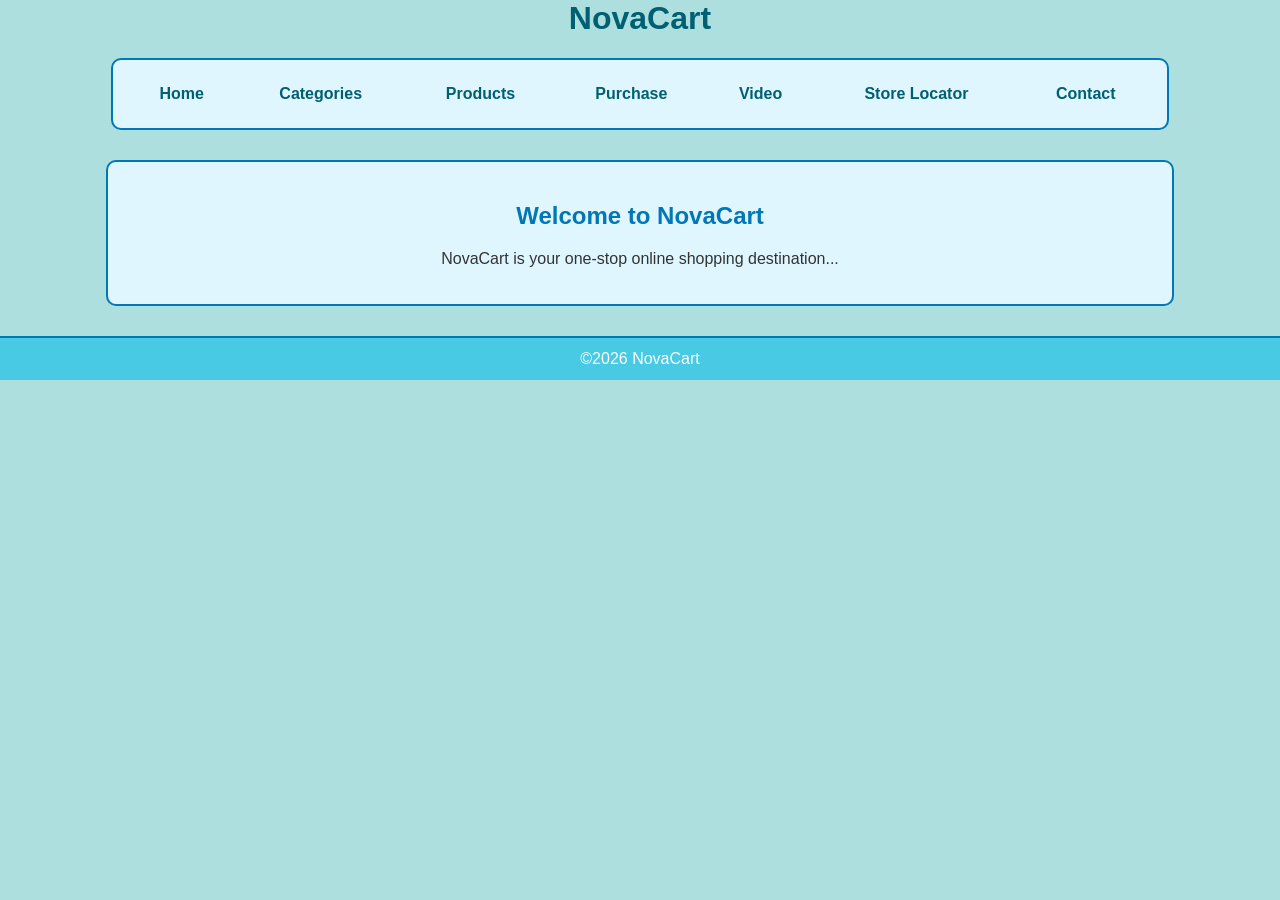
<file: IP_EX3/index.html>
<head>
<meta charset="UTF-8">
<title>NovaCart</title>
<link rel="stylesheet" href="style.css">
</head>
<body>
    <h1>NovaCart</h1>
<nav>
<table width="100%" border="0" cellpadding="8">
<tr>
<td><a href="index.html">Home</a></td>
<td><a href="categories.html">Categories</a></td>
<td><a href="products.html">Products</a></td>
<td><a href="purchase.html">Purchase</a></td>
<td><a href="video.html">Video</a></td>
<td><a href="location.html">Store Locator</a></td>
<td><a href="contact.html">Contact</a></td>
</tr>
</table>
</nav>
<section>
<h2>Welcome to NovaCart</h2>
<p>
NovaCart is your one-stop online shopping destination...
</p>
</section>
<footer>
©2026 NovaCart
</footer>
</body>
</file>
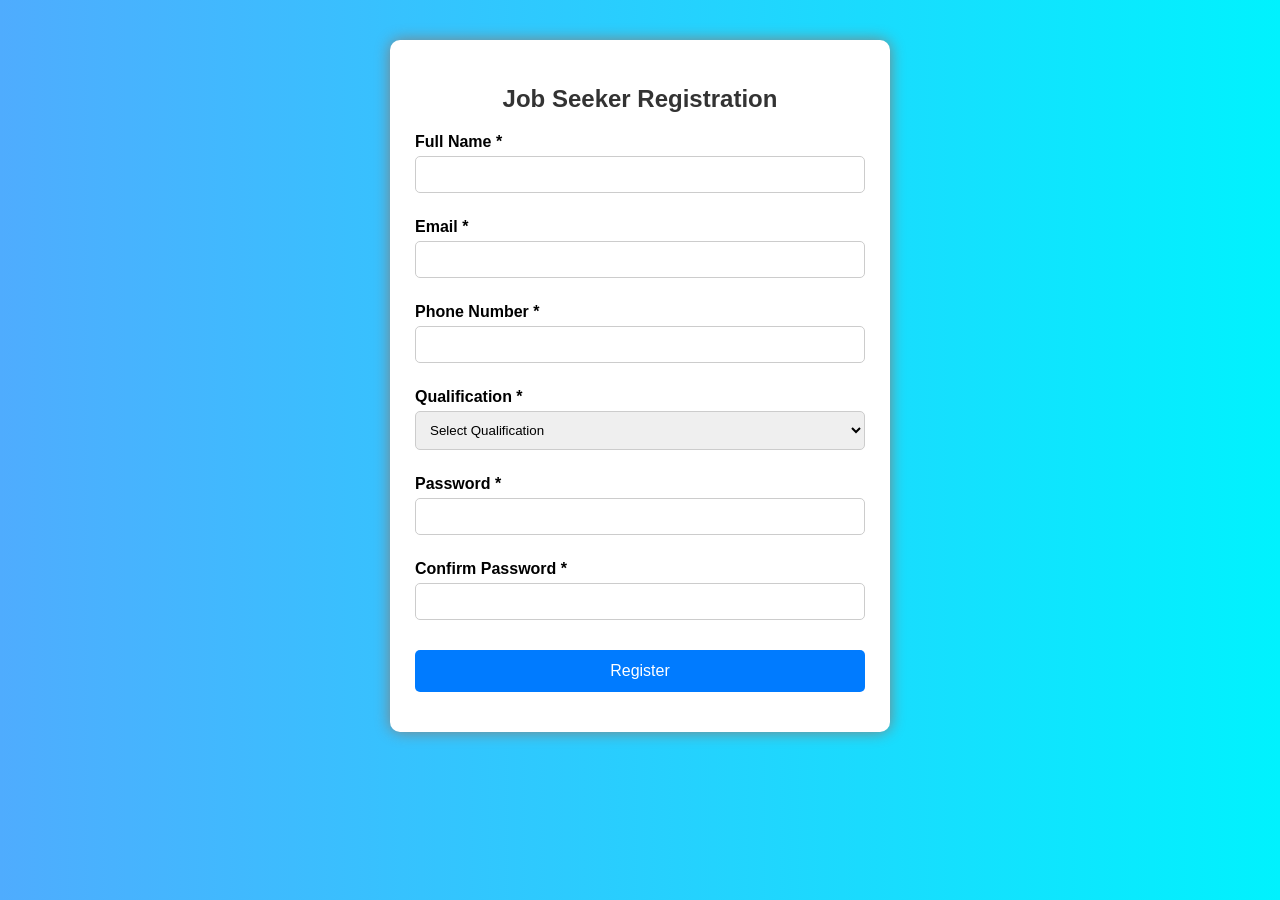
<file: EX4.html>
<!DOCTYPE html>
<html>
<head>
    <title>Job Portal Registration Form</title>
    <style>
        body{
            font-family: Arial, sans-serif;
            background-color:#f2f2f2;
        }

        .container{
            width:450px;
            margin:30px auto;
            background:white;
            padding:20px;
            border-radius:10px;
            box-shadow:0 0 10px gray;
        }

        h2{
            text-align:center;
            color:#333;
        }

        label{
            font-weight:bold;
        }

        input, select{
            width:100%;
            padding:8px;
            margin-top:5px;
            margin-bottom:15px;
        }

        .btn{
            background:#007bff;
            color:white;
            border:none;
            padding:10px;
            cursor:pointer;
        }

        .btn:hover{
            background:#0056b3;
        }
        body{
    font-family: Arial, sans-serif;
    background: linear-gradient(to right, #4facfe, #00f2fe);
    margin: 0;
    padding: 0;
}

.container{
    width: 450px;
    margin: 40px auto;
    background-color: white;
    padding: 25px;
    border-radius: 10px;
    box-shadow: 0px 0px 15px gray;
}

h2{
    text-align: center;
    color: #333;
}

label{
    font-weight: bold;
    display: block;
    margin-top: 10px;
}

input, select{
    width: 100%;
    padding: 10px;
    margin-top: 5px;
    border: 1px solid #ccc;
    border-radius: 5px;
    box-sizing: border-box;
}

.btn{
    width: 100%;
    margin-top: 15px;
    background-color: #007bff;
    color: white;
    border: none;
    padding: 12px;
    border-radius: 5px;
    cursor: pointer;
    font-size: 16px;

.btn:hover{
    background-color: #0056b3;
}
    </style>
    <script>
        function validateForm()
        {
            var name = document.getElementById("name").value.trim();
            var email = document.getElementById("email").value.trim();
            var phone = document.getElementById("phone").value.trim();
            var qualification =
                document.getElementById("qualification").value;
            var password =
                document.getElementById("password").value;
            var confirmPassword =
                document.getElementById("confirmPassword").value;
            if(name=="")
            {
                alert("Name is mandatory");
                return false;
            }
            var emailPattern =
                /^[^\s@]+@[^\s@]+\.[^\s@]+$/;

            if(!emailPattern.test(email))
            {
                alert("Enter a valid Email Address");
                return false;
            }
            var phonePattern = /^[0-9]{10}$/;
            if(!phonePattern.test(phone))
            {
                alert("Enter a valid 10-digit Phone Number");
                return false
            if(qualification=="")
            {
                alert("Qualification is mandatory");
                return false;
            }
            if(password.length < 6)
            {
                alert("Password must be at least 6 characters");
                return false;
            }
            if(password != confirmPassword)
            {
                alert("Passwords do not match");
                return false;
            }
            alert("Registration Successful!");
            return true;
        }
    </script>
</head>
<body>
<div class="container">
    <h2>Job Seeker Registration</h2>
    <form onsubmit="return validateForm()">
        <label>Full Name *</label>
        <input type="text" id="name">

        <label>Email *</label>
        <input type="text" id="email">
        <label>Phone Number *</label>
        <input type="text" id="phone">
        <label>Qualification *</label>
        <select id="qualification">
            <option value="">Select Qualification</option>
            <option>B.E/B.Tech</option>
            <option>M.E/M.Tech</option>
            <option>MCA</option>
            <option>B.Sc</option>
            <option>M.Sc</option>
        </select>
        <label>Password *</label>
        <input type="password" id="password">
        <label>Confirm Password *</label>
        <input type="password" id="confirmPassword">
        <input type="submit" value="Register" class="btn">
    </form>
</div>
</body>
</html>
</file>
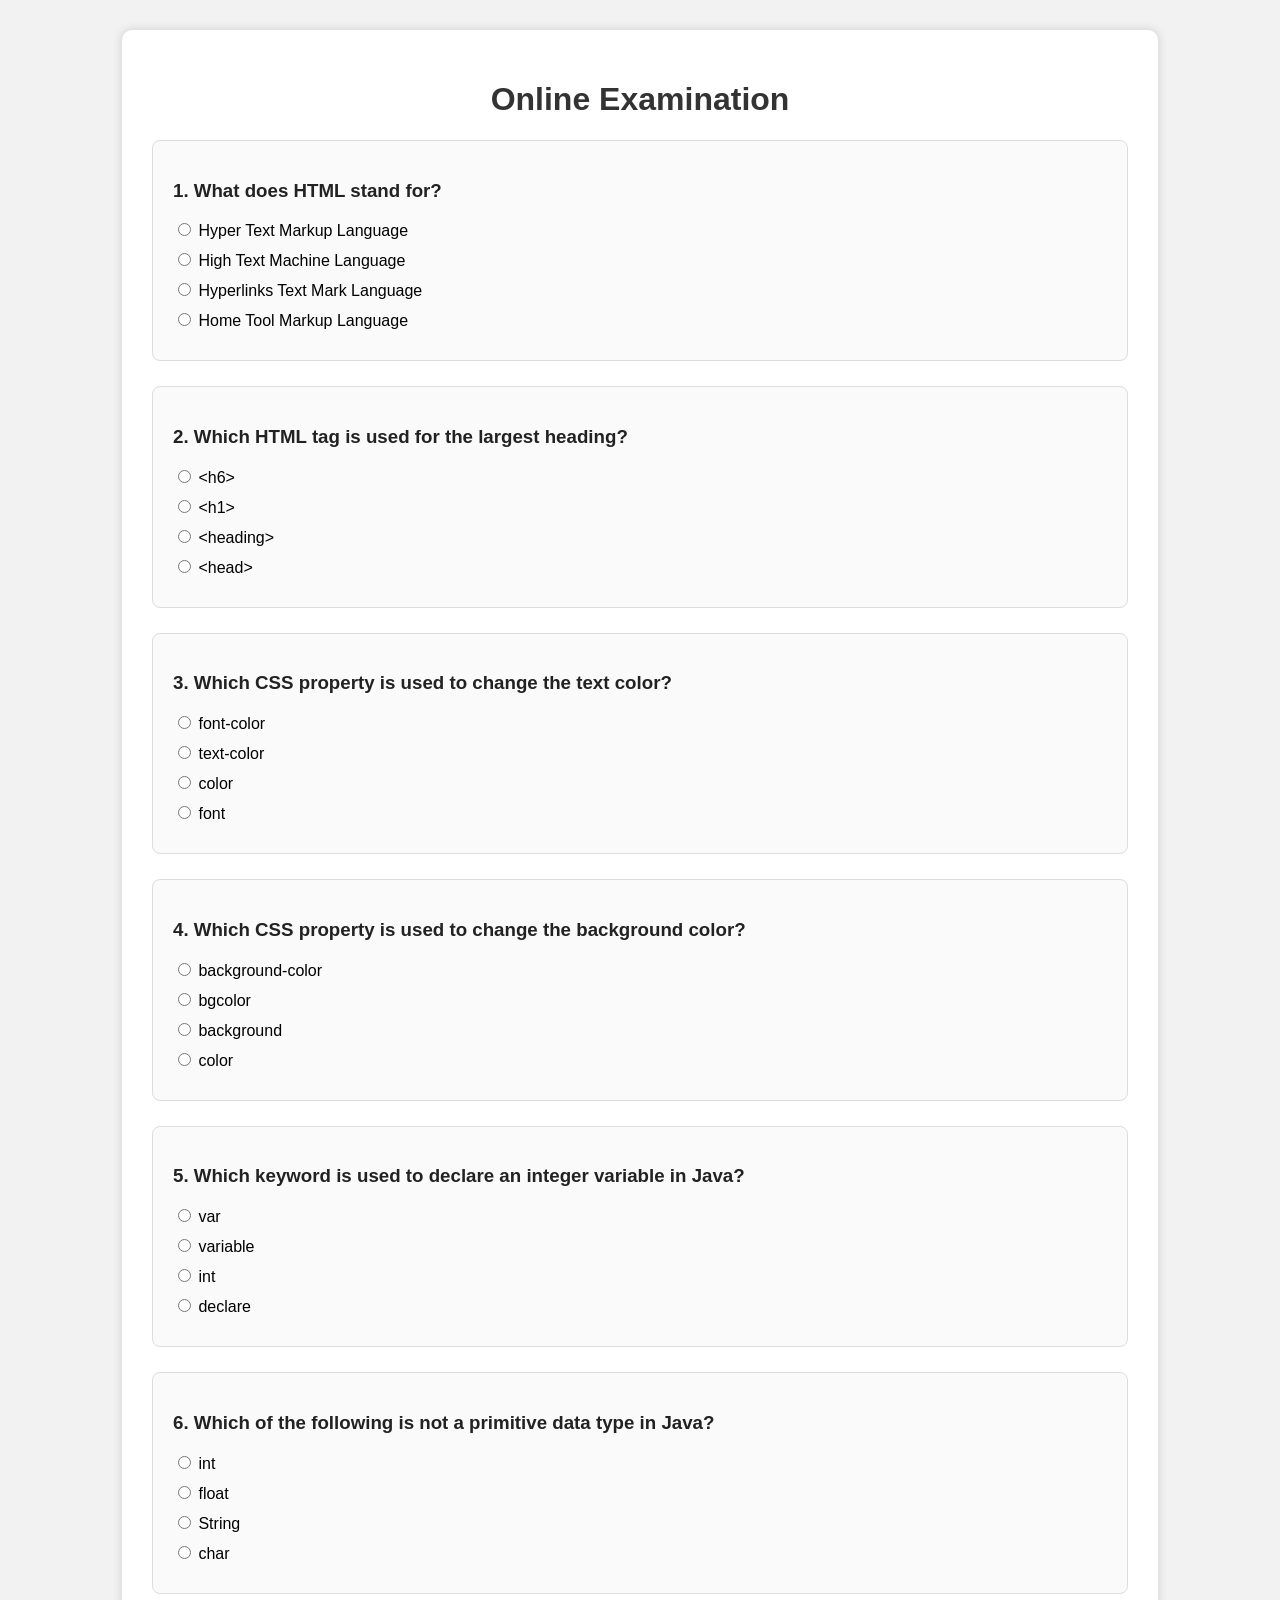
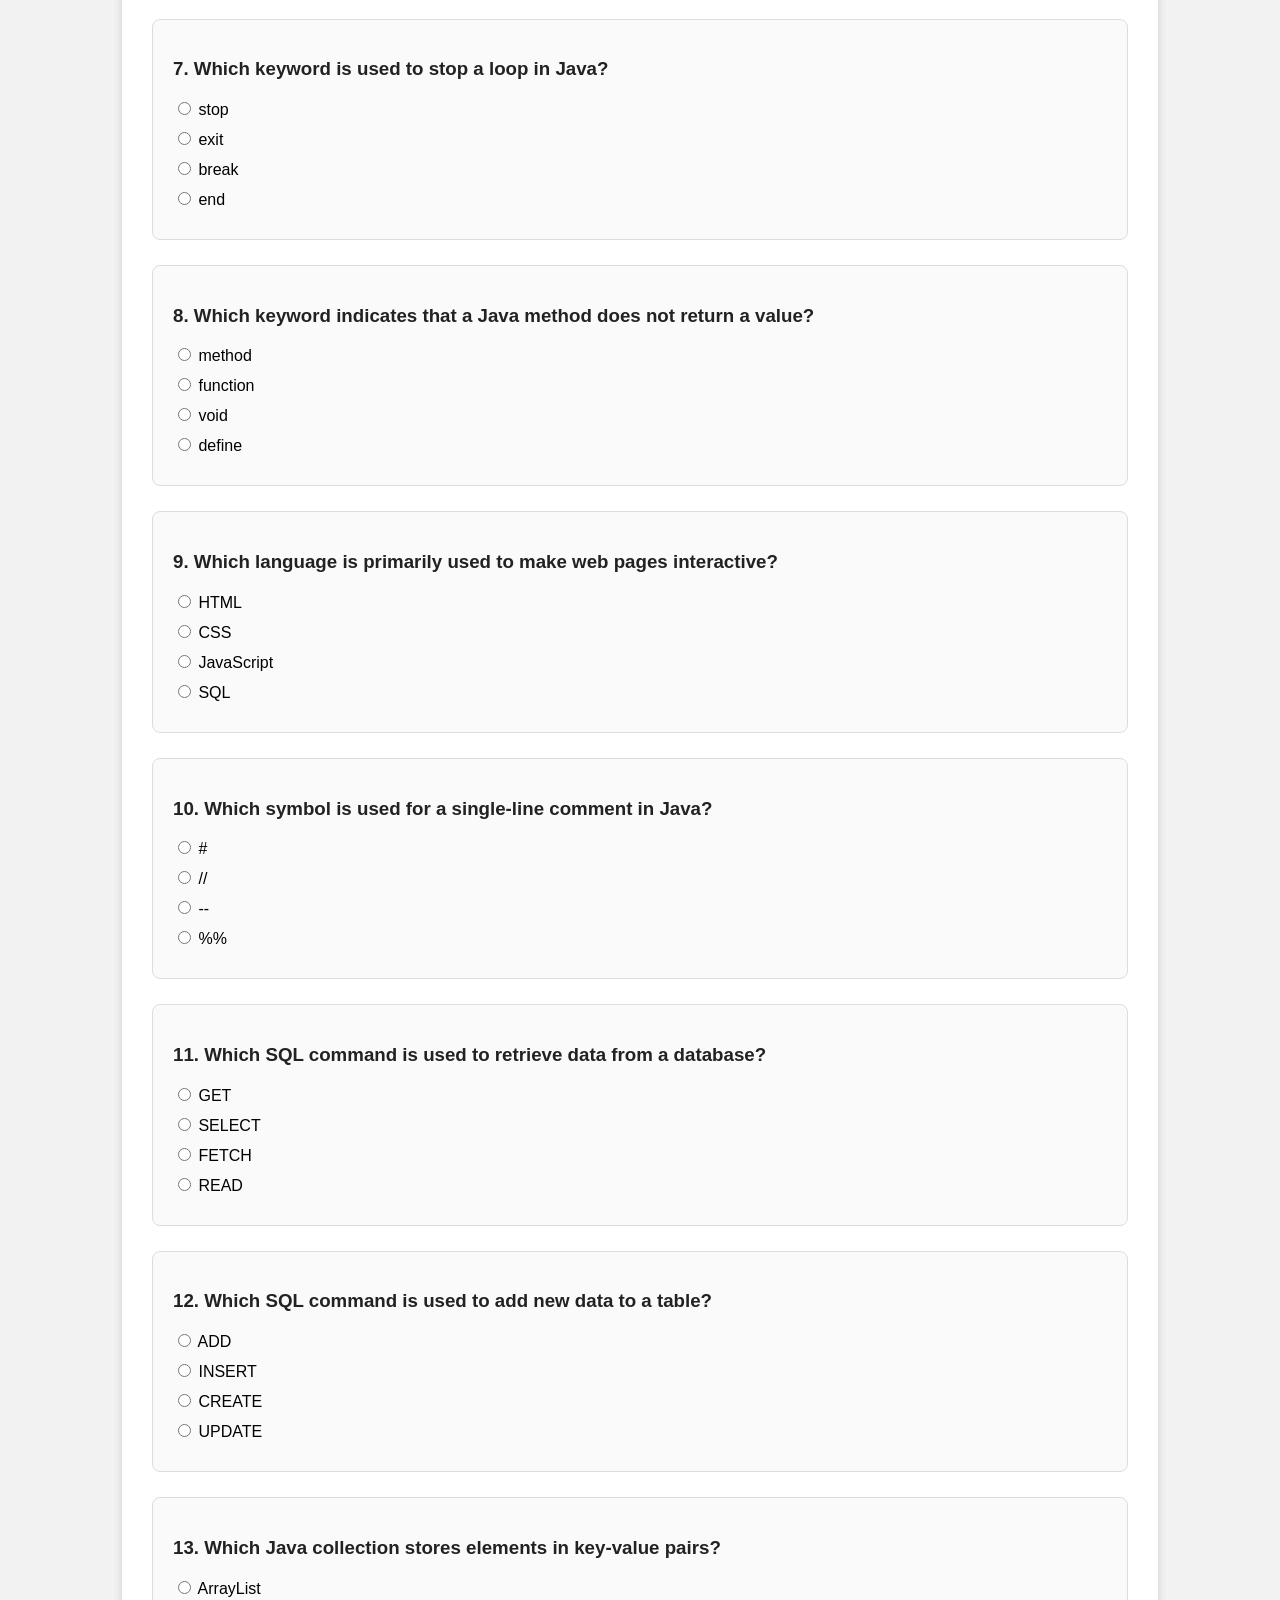
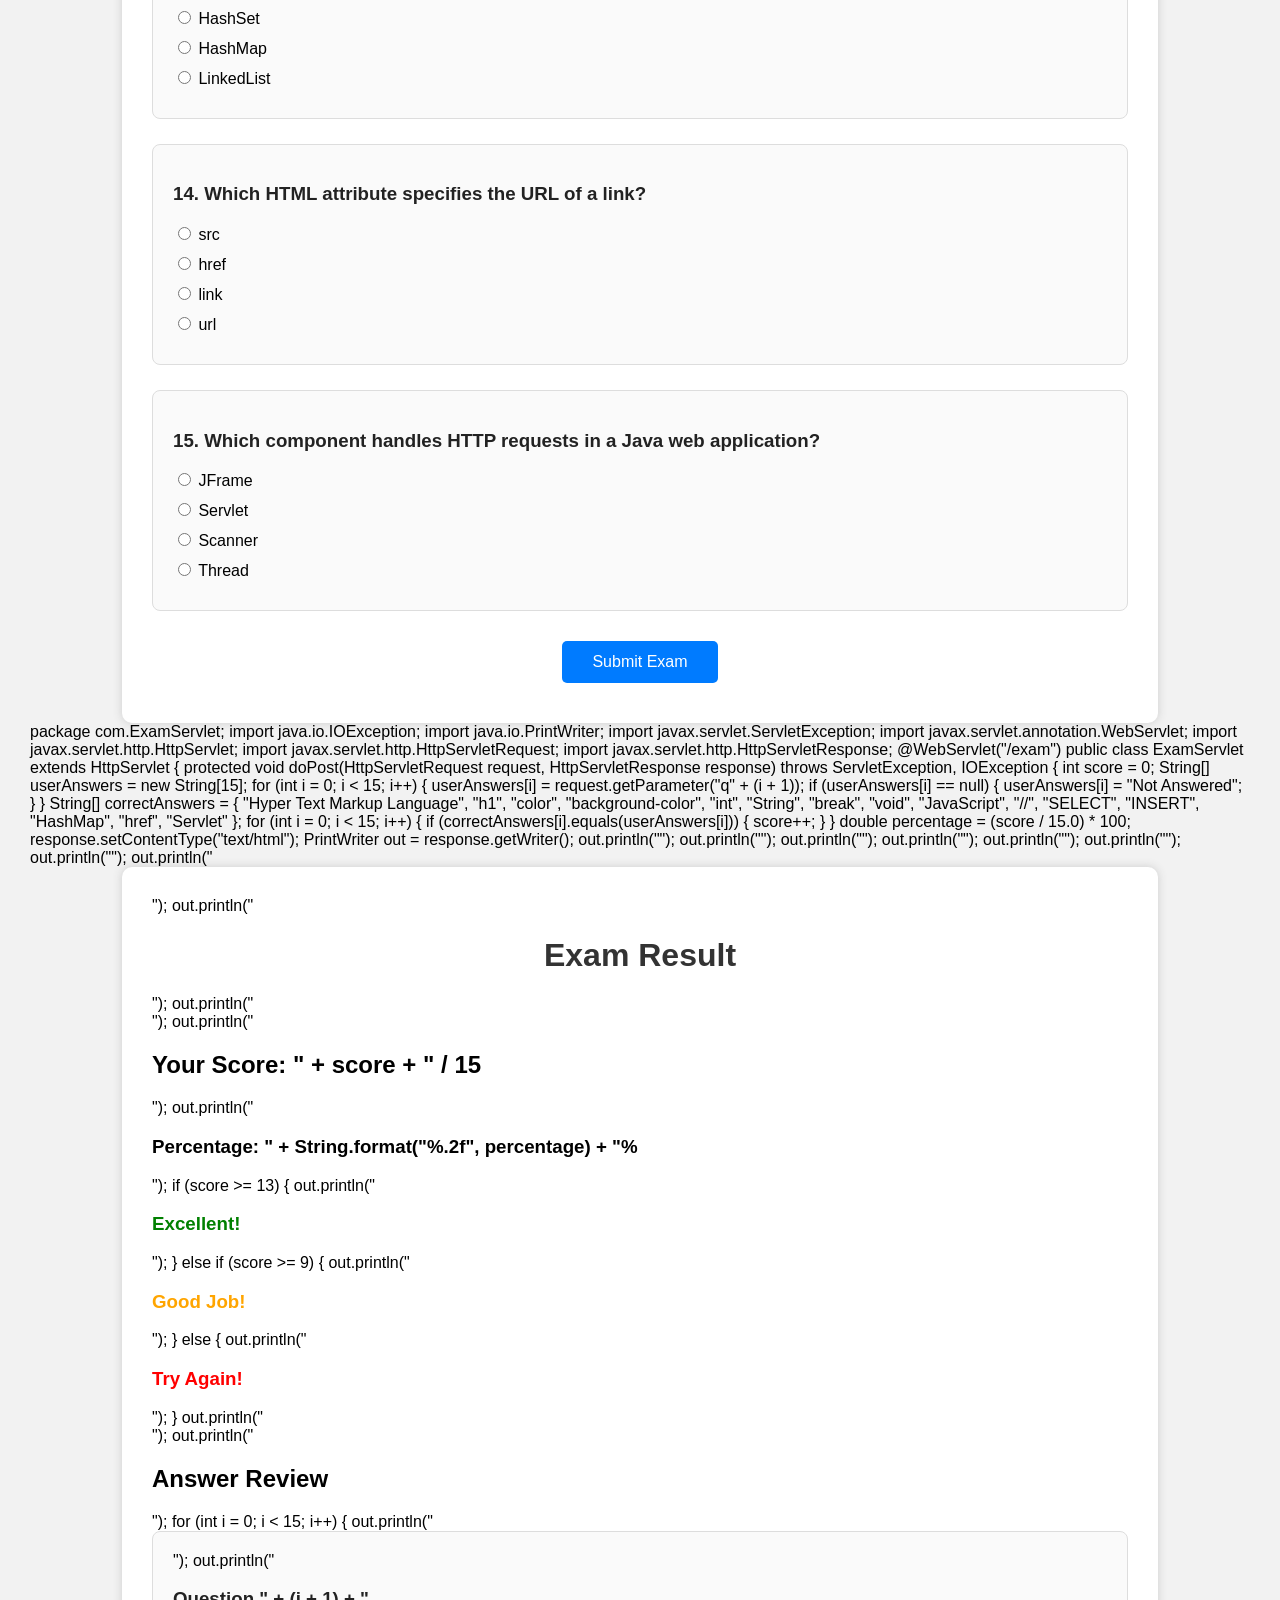
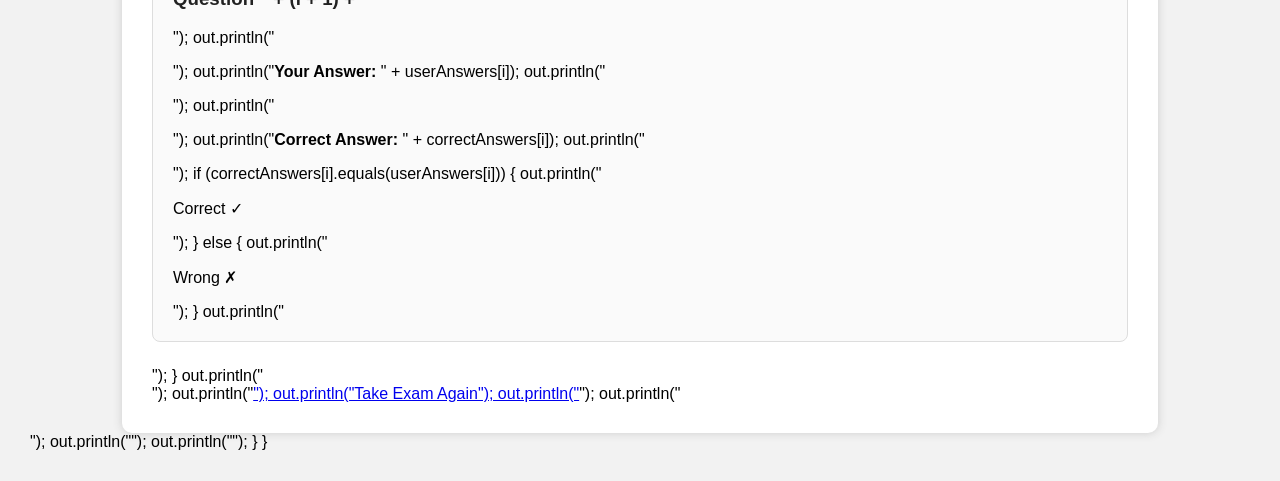
<file: EX5.html>
<!DOCTYPE html>
<html>
<head>
    <title>Online Examination</title>
    <style>
        body {
            font-family: Arial, sans-serif;
            background-color: #f2f2f2;
            margin: 0;
            padding: 30px;
        }
        .container {
            width: 80%;
            margin: auto;
            background-color: white;
            padding: 30px;
            border-radius: 10px;
            box-shadow: 0 0 10px #ccc;
        }
        h1 {
            text-align: center;
            color: #333;
        }
        .question {
            margin-bottom: 25px;
            padding: 20px;
            border: 1px solid #ddd;
            border-radius: 8px;
            background-color: #fafafa;
        }

        .question h3 {
            color: #222;
        }
        .option {
            margin: 10px 0;
        }
        .submit-btn {
            display: block;
            margin: 30px auto 10px;
            padding: 12px 30px;
            font-size: 16px;
            background-color: #007bff;
            color: white;
            border: none;
            border-radius: 5px;
            cursor: pointer;
        }
        .submit-btn:hover {
            background-color: #0056b3;
        }
    </style>
</head>
<body>
<div class="container">
    <h1>Online Examination</h1>
    <form action="exam" method="post">
        <!-- Question 1 -->
        <div class="question">
            <h3>1. What does HTML stand for?</h3>
            <div class="option">
                <input type="radio" name="q1"
                       value="Hyper Text Markup Language">
                Hyper Text Markup Language
            </div>
            <div class="option">
                <input type="radio" name="q1"
                       value="High Text Machine Language">
                High Text Machine Language
            </div>
            <div class="option">
                <input type="radio" name="q1"
                       value="Hyperlinks Text Mark Language">
                Hyperlinks Text Mark Language
            </div>
            <div class="option">
                <input type="radio" name="q1"
                       value="Home Tool Markup Language">
                Home Tool Markup Language
            </div>
        </div>
        <!-- Question 2 -->
        <div class="question">
            <h3>2. Which HTML tag is used for the largest heading?</h3>

            <div class="option">
                <input type="radio" name="q2" value="h6">
                &lt;h6&gt;
            </div>
            <div class="option">
                <input type="radio" name="q2" value="h1">
                &lt;h1&gt;
            </div>
            <div class="option">
                <input type="radio" name="q2" value="heading">
                &lt;heading&gt;
            </div>
            <div class="option">
                <input type="radio" name="q2" value="head">
                &lt;head&gt;
            </div>
        </div>
        <!-- Question 3 -->
        <div class="question">
            <h3>3. Which CSS property is used to change the text color?</h3>

            <div class="option">
                <input type="radio" name="q3" value="font-color">
                font-color
            </div>
            <div class="option">
                <input type="radio" name="q3" value="text-color">
                text-color
            </div>
            <div class="option">
                <input type="radio" name="q3" value="color">
                color
            </div>

            <div class="option">
                <input type="radio" name="q3" value="font">
                font
            </div>
        </div>
        <!-- Question 4 -->
        <div class="question">
            <h3>4. Which CSS property is used to change the background color?</h3>

            <div class="option">
                <input type="radio" name="q4" value="background-color">
                background-color
            </div>
            <div class="option">
                <input type="radio" name="q4" value="bgcolor">
                bgcolor
            </div>
            <div class="option">
                <input type="radio" name="q4" value="background">
                background
            </div>
            <div class="option">
                <input type="radio" name="q4" value="color">
                color
            </div>
        </div>
        <!-- Question 5 -->
        <div class="question">
            <h3>5. Which keyword is used to declare an integer variable in Java?</h3>

            <div class="option">
                <input type="radio" name="q5" value="var">
                var
            </div>

            <div class="option">
                <input type="radio" name="q5" value="variable">
                variable
            </div>

            <div class="option">
                <input type="radio" name="q5" value="int">
                int
            </div>

            <div class="option">
                <input type="radio" name="q5" value="declare">
                declare
            </div>
        </div>
        <!-- Question 6 -->
        <div class="question">
            <h3>6. Which of the following is not a primitive data type in Java?</h3>

            <div class="option">
                <input type="radio" name="q6" value="int">
                int
            </div>

            <div class="option">
                <input type="radio" name="q6" value="float">
                float
            </div>

            <div class="option">
                <input type="radio" name="q6" value="String">
                String
            </div>

            <div class="option">
                <input type="radio" name="q6" value="char">
                char
            </div>
        </div>
        <!-- Question 7 -->
        <div class="question">
            <h3>7. Which keyword is used to stop a loop in Java?</h3>

            <div class="option">
                <input type="radio" name="q7" value="stop">
                stop
            </div>
            <div class="option">
                <input type="radio" name="q7" value="exit">
                exit
            </div>
            <div class="option">
                <input type="radio" name="q7" value="break">
                break
            </div>
            <div class="option">
                <input type="radio" name="q7" value="end">
                end
            </div>
        </div>
        <!-- Question 8 -->
        <div class="question">
            <h3>8. Which keyword indicates that a Java method does not return a value?</h3>

            <div class="option">
                <input type="radio" name="q8" value="method">
                method
            </div>

            <div class="option">
                <input type="radio" name="q8" value="function">
                function
            </div>

            <div class="option">
                <input type="radio" name="q8" value="void">
                void
            </div>
            <div class="option">
                <input type="radio" name="q8" value="define">
                define
            </div>
        </div>
        <!-- Question 9 -->
        <div class="question">
            <h3>9. Which language is primarily used to make web pages interactive?</h3>

            <div class="option">
                <input type="radio" name="q9" value="HTML">
                HTML
            </div>

            <div class="option">
                <input type="radio" name="q9" value="CSS">
                CSS
            </div>

            <div class="option">
                <input type="radio" name="q9" value="JavaScript">
                JavaScript
            </div>

            <div class="option">
                <input type="radio" name="q9" value="SQL">
                SQL
            </div>
        </div>
        <!-- Question 10 -->
        <div class="question">
            <h3>10. Which symbol is used for a single-line comment in Java?</h3>

            <div class="option">
                <input type="radio" name="q10" value="#">
                #
            </div>

            <div class="option">
                <input type="radio" name="q10" value="//">
                //
            </div>

            <div class="option">
                <input type="radio" name="q10" value="--">
                --
            </div>

            <div class="option">
                <input type="radio" name="q10" value="%%">
                %%
            </div>
        </div>
        <!-- Question 11 -->
        <div class="question">
            <h3>11. Which SQL command is used to retrieve data from a database?</h3>

            <div class="option">
                <input type="radio" name="q11" value="GET">
                GET
            </div>

            <div class="option">
                <input type="radio" name="q11" value="SELECT">
                SELECT
            </div>

            <div class="option">
                <input type="radio" name="q11" value="FETCH">
                FETCH
            </div>

            <div class="option">
                <input type="radio" name="q11" value="READ">
                READ
            </div>
        </div>
        <!-- Question 12 -->
        <div class="question">
            <h3>12. Which SQL command is used to add new data to a table?</h3>

            <div class="option">
                <input type="radio" name="q12" value="ADD">
                ADD
            </div>

            <div class="option">
                <input type="radio" name="q12" value="INSERT">
                INSERT
            </div>

            <div class="option">
                <input type="radio" name="q12" value="CREATE">
                CREATE
            </div>

            <div class="option">
                <input type="radio" name="q12" value="UPDATE">
                UPDATE
            </div>
        </div>
        <!-- Question 13 -->
        <div class="question">
            <h3>13. Which Java collection stores elements in key-value pairs?</h3>

            <div class="option">
                <input type="radio" name="q13" value="ArrayList">
                ArrayList
            </div>

            <div class="option">
                <input type="radio" name="q13" value="HashSet">
                HashSet
            </div>

            <div class="option">
                <input type="radio" name="q13" value="HashMap">
                HashMap
            </div>

            <div class="option">
                <input type="radio" name="q13" value="LinkedList">
                LinkedList
            </div>
        </div>
        <!-- Question 14 -->
        <div class="question">
            <h3>14. Which HTML attribute specifies the URL of a link?</h3>

            <div class="option">
                <input type="radio" name="q14" value="src">
                src
            </div>

            <div class="option">
                <input type="radio" name="q14" value="href">
                href
            </div>
            <div class="option">
                <input type="radio" name="q14" value="link">
                link
            </div>
            <div class="option">
                <input type="radio" name="q14" value="url">
                url
            </div>
        </div>
        <div class="question">
            <h3>15. Which component handles HTTP requests in a Java web application?</h3>
            <div class="option">
                <input type="radio" name="q15" value="JFrame">
                JFrame
            </div>
            <div class="option">
                <input type="radio" name="q15" value="Servlet">
                Servlet
            </div>
            <div class="option">
                <input type="radio" name="q15" value="Scanner">
                Scanner
            </div>
            <div class="option">
                <input type="radio" name="q15" value="Thread">
                Thread
            </div>
        </div>
        <input type="submit" value="Submit Exam" class="submit-btn">
    </form>
</div>
</body>
</html>

package com.ExamServlet;

import java.io.IOException;
import java.io.PrintWriter;

import javax.servlet.ServletException;
import javax.servlet.annotation.WebServlet;
import javax.servlet.http.HttpServlet;
import javax.servlet.http.HttpServletRequest;
import javax.servlet.http.HttpServletResponse;

@WebServlet("/exam")
public class ExamServlet extends HttpServlet {

    protected void doPost(HttpServletRequest request,
                          HttpServletResponse response)
            throws ServletException, IOException {

        int score = 0;

        String[] userAnswers = new String[15];

        for (int i = 0; i < 15; i++) {

            userAnswers[i] =
                    request.getParameter("q" + (i + 1));

            if (userAnswers[i] == null) {
                userAnswers[i] = "Not Answered";
            }
        }

        String[] correctAnswers = {

            "Hyper Text Markup Language",
            "h1",
            "color",
            "background-color",
            "int",
            "String",
            "break",
            "void",
            "JavaScript",
            "//",
            "SELECT",
            "INSERT",
            "HashMap",
            "href",
            "Servlet"
        };

        for (int i = 0; i < 15; i++) {

            if (correctAnswers[i].equals(userAnswers[i])) {
                score++;
            }
        }

        double percentage = (score / 15.0) * 100;

        response.setContentType("text/html");

        PrintWriter out = response.getWriter();

        out.println("<!DOCTYPE html>");
        out.println("<html>");
        out.println("<head>");
        out.println("<title>Exam Result</title>");

        out.println("<style>");

        out.println("body {");
        out.println("font-family: Arial;");
        out.println("background-color: #f2f2f2;");
        out.println("padding: 30px;");
        out.println("}");

        out.println(".container {");
        out.println("width: 80%;");
        out.println("margin: auto;");
        out.println("background-color: white;");
        out.println("padding: 30px;");
        out.println("border-radius: 10px;");
        out.println("}");

        out.println(".score {");
        out.println("text-align: center;");
        out.println("background-color: #e8f5e9;");
        out.println("padding: 20px;");
        out.println("}");

        out.println(".question {");
        out.println("border: 1px solid #ddd;");
        out.println("padding: 15px;");
        out.println("margin-bottom: 15px;");
        out.println("}");

        out.println(".correct {");
        out.println("color: green;");
        out.println("font-weight: bold;");
        out.println("}");

        out.println(".wrong {");
        out.println("color: red;");
        out.println("font-weight: bold;");
        out.println("}");

        out.println(".button {");
        out.println("display: inline-block;");
        out.println("padding: 12px 20px;");
        out.println("background-color: #007bff;");
        out.println("color: white;");
        out.println("text-decoration: none;");
        out.println("border-radius: 5px;");
        out.println("}");

        out.println("</style>");
        out.println("</head>");

        out.println("<body>");

        out.println("<div class='container'>");

        out.println("<h1>Exam Result</h1>");

        out.println("<div class='score'>");

        out.println("<h2>Your Score: "
                + score + " / 15</h2>");

        out.println("<h3>Percentage: "
                + String.format("%.2f", percentage)
                + "%</h3>");

        if (score >= 13) {

            out.println("<h3 style='color:green;'>Excellent!</h3>");

        } else if (score >= 9) {

            out.println("<h3 style='color:orange;'>Good Job!</h3>");

        } else {

            out.println("<h3 style='color:red;'>Try Again!</h3>");
        }

        out.println("</div>");

        out.println("<h2>Answer Review</h2>");

        for (int i = 0; i < 15; i++) {

            out.println("<div class='question'>");

            out.println("<h3>Question " + (i + 1) + "</h3>");

            out.println("<p>");
            out.println("<b>Your Answer:</b> "
                    + userAnswers[i]);
            out.println("</p>");

            out.println("<p>");
            out.println("<b>Correct Answer:</b> "
                    + correctAnswers[i]);
            out.println("</p>");

            if (correctAnswers[i].equals(userAnswers[i])) {

                out.println("<p class='correct'>Correct ✓</p>");

            } else {

                out.println("<p class='wrong'>Wrong ✗</p>");
            }

            out.println("</div>");
        }

        out.println("<br>");

        out.println("<a class='button' href='index.html'>");
        out.println("Take Exam Again");
        out.println("</a>");

        out.println("</div>");

        out.println("</body>");
        out.println("</html>");
    }
}
</file>
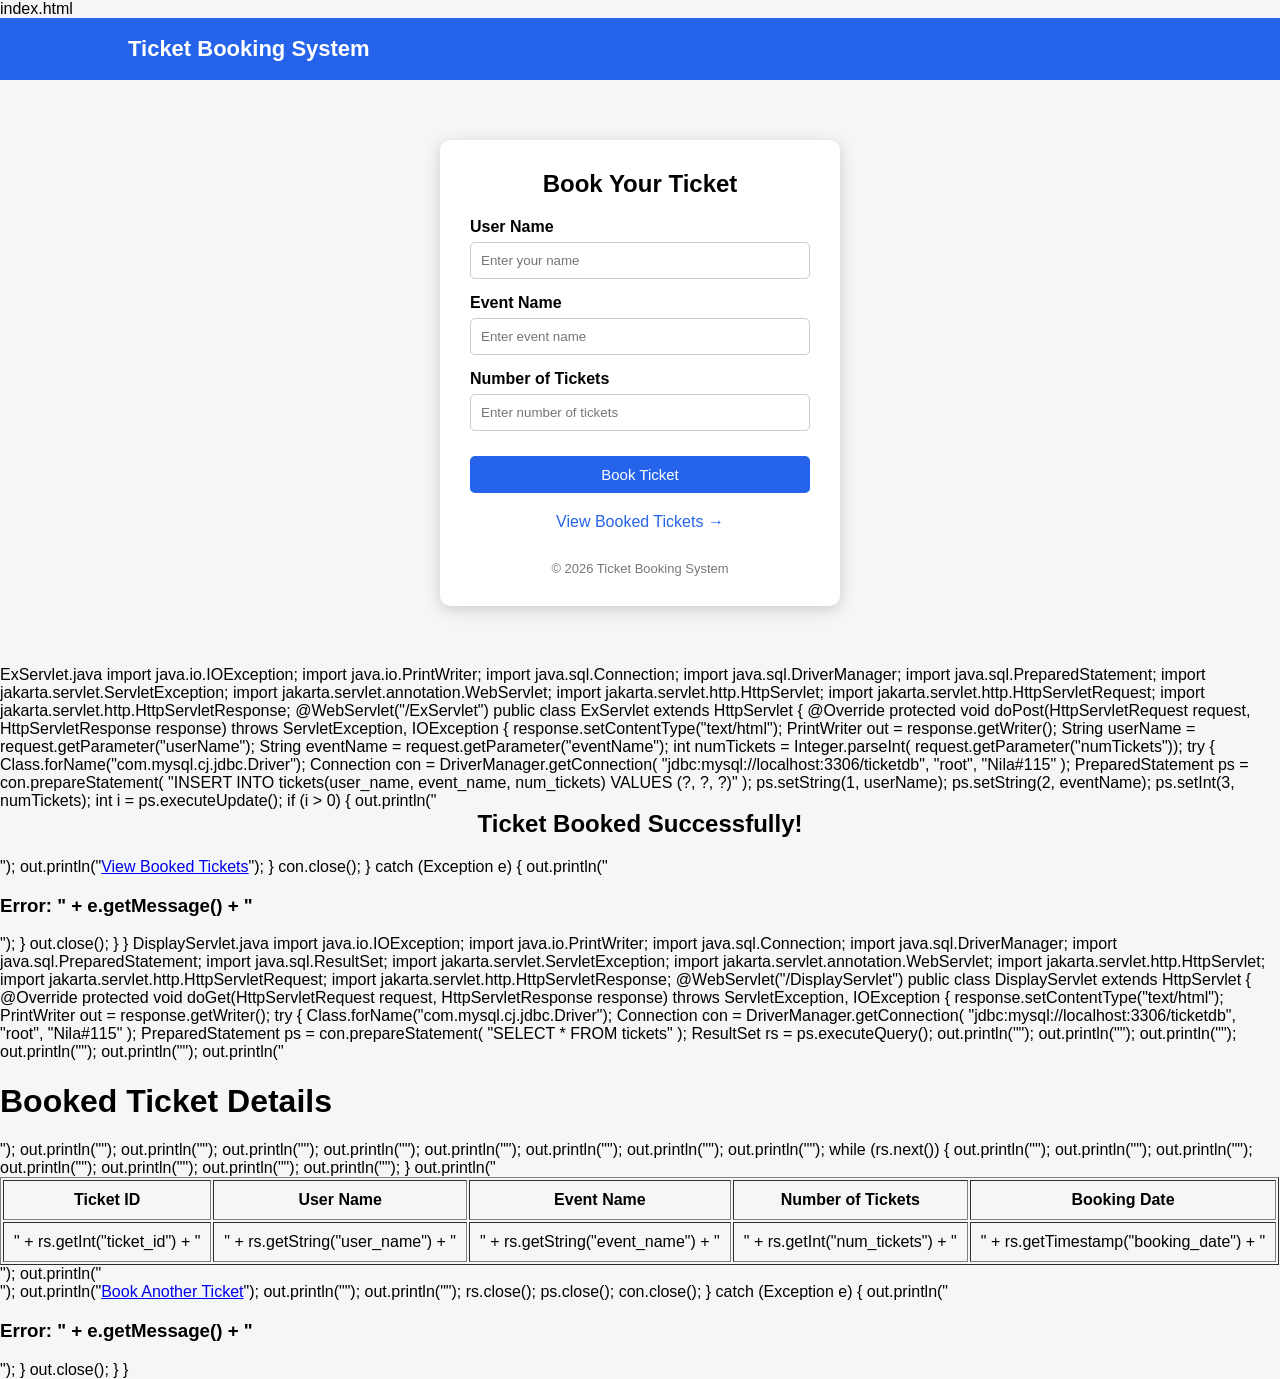
<file: EX6.html>
index.html 
 
<!DOCTYPE html> 
<html> 
<head> 
    <title>Ticket Booking System</title> 
    <meta charset="UTF-8"> 
 
    <style> 
        * { 
            box-sizing: border-box; 
            font-family: Arial, sans-serif; 
        } 
 
        body { 
            margin: 0; 
            background: #f4f6f8; 
        } 
 
        .header { 
            background: #2563eb; 
            color: white; 
            padding: 18px 10%; 
            font-size: 22px; 
            font-weight: bold; 
        } 
 
        .container { 
            width: 400px; 
            margin: 60px auto; 
            background: white; 
            padding: 30px; 
            border-radius: 10px; 
            box-shadow: 0 4px 15px #ccc; 
        } 
 
        h2 { 
            text-align: center; 
            margin-top: 0; 
        } 
 
        label { 
            display: block; 
            margin-top: 15px; 
            margin-bottom: 6px; 
            font-weight: bold; 
        } 
 
        input { 
            width: 100%; 
            padding: 10px; 
            border: 1px solid #ccc; 
            border-radius: 5px; 
        } 
 
        input[type="submit"] { 
            background: #2563eb; 
            color: white; 
            border: none; 
            margin-top: 25px; 
            cursor: pointer; 
            font-size: 15px; 
        } 
 
        input[type="submit"]:hover { 
            background: #1d4ed8; 
        } 
 
        .view { 
            display: block; 
            text-align: center; 
            margin-top: 20px; 
            color: #2563eb; 
            text-decoration: none; 
        } 
 
        .footer { 
            text-align: center; 
            color: #777; 
            font-size: 13px; 
            margin-top: 30px; 
        } 
    </style> 
</head> 
 
<body> 
 
    <div class="header"> 
        Ticket Booking System 
    </div> 
 
    <div class="container"> 
 
        <h2>Book Your Ticket</h2> 
 
        <form action="ExServlet" method="post"> 
 
            <label>User Name</label> 
            <input type="text" name="userName" placeholder="Enter your name" required> 
 
            <label>Event Name</label> 
            <input type="text" name="eventName" placeholder="Enter event name" required> 
 
            <label>Number of Tickets</label> 
            <input type="number" name="numTickets" min="1" placeholder="Enter number 
of tickets" required> 
 
            <input type="submit" value="Book Ticket"> 
 
        </form> 
 
        <a class="view" href="DisplayServlet"> 
            View Booked Tickets → 
        </a> 
 
        <div class="footer"> 
            © 2026 Ticket Booking System 
        </div> 
 
    </div> 
 
</body> 
</html> 
 
 
ExServlet.java 
 
import java.io.IOException; 
import java.io.PrintWriter; 
import java.sql.Connection; 
import java.sql.DriverManager; 
import java.sql.PreparedStatement; 
 
import jakarta.servlet.ServletException; 
import jakarta.servlet.annotation.WebServlet; 
import jakarta.servlet.http.HttpServlet; 
import jakarta.servlet.http.HttpServletRequest; 
import jakarta.servlet.http.HttpServletResponse; 
 
@WebServlet("/ExServlet") 
public class ExServlet extends HttpServlet { 
 
    @Override 
    protected void doPost(HttpServletRequest request, 
            HttpServletResponse response) 
            throws ServletException, IOException { 
 
        response.setContentType("text/html"); 
 
        PrintWriter out = response.getWriter(); 
 
        String userName = request.getParameter("userName"); 
        String eventName = request.getParameter("eventName"); 
        int numTickets = Integer.parseInt( 
                request.getParameter("numTickets")); 
 
        try { 
 
            Class.forName("com.mysql.cj.jdbc.Driver"); 
 
            Connection con = DriverManager.getConnection( 
                    "jdbc:mysql://localhost:3306/ticketdb", 
                    "root", 
                    "Nila#115" 
            ); 
 
            PreparedStatement ps = con.prepareStatement( 
                    "INSERT INTO tickets(user_name, event_name, num_tickets) VALUES (?, ?, ?)" 
            ); 
 
            ps.setString(1, userName); 
            ps.setString(2, eventName); 
            ps.setInt(3, numTickets); 
 
            int i = ps.executeUpdate(); 
 
            if (i > 0) { 
                out.println("<h2>Ticket Booked Successfully!</h2>"); 
                out.println("<a href='DisplayServlet'>View Booked Tickets</a>"); 
            } 
 
            con.close(); 
 
        } catch (Exception e) { 
            out.println("<h3>Error: " + e.getMessage() + "</h3>"); 
        } 
 
        out.close(); 
    } 
} 
 
DisplayServlet.java 
 
 
import java.io.IOException; 
import java.io.PrintWriter; 
import java.sql.Connection; 
import java.sql.DriverManager; 
import java.sql.PreparedStatement; 
import java.sql.ResultSet; 
 
import jakarta.servlet.ServletException; 
import jakarta.servlet.annotation.WebServlet; 
import jakarta.servlet.http.HttpServlet; 
import jakarta.servlet.http.HttpServletRequest; 
import jakarta.servlet.http.HttpServletResponse; 
 
@WebServlet("/DisplayServlet") 
public class DisplayServlet extends HttpServlet { 
 
    @Override 
    protected void doGet(HttpServletRequest request, 
            HttpServletResponse response) 
            throws ServletException, IOException { 
 
        response.setContentType("text/html"); 
 
        PrintWriter out = response.getWriter(); 
 
        try { 
 
            Class.forName("com.mysql.cj.jdbc.Driver"); 
 
            Connection con = DriverManager.getConnection( 
                    "jdbc:mysql://localhost:3306/ticketdb", 
                    "root", 
                    "Nila#115" 
            ); 
 
            PreparedStatement ps = con.prepareStatement( 
                    "SELECT * FROM tickets" 
            ); 
 
            ResultSet rs = ps.executeQuery(); 
 
            out.println("<html>"); 
            out.println("<head>"); 
            out.println("<title>Booked Tickets</title>"); 
            out.println("</head>"); 
            out.println("<body>"); 
            out.println("<h1>Booked Ticket Details</h1>"); 
            out.println("<table border='1' cellpadding='10'>"); 
            out.println("<tr>"); 
            out.println("<th>Ticket ID</th>"); 
            out.println("<th>User Name</th>"); 
            out.println("<th>Event Name</th>"); 
            out.println("<th>Number of Tickets</th>"); 
            out.println("<th>Booking Date</th>"); 
            out.println("</tr>"); 
 
            while (rs.next()) { 
 
                out.println("<tr>"); 
 
                out.println("<td>" + rs.getInt("ticket_id") + "</td>"); 
 
                out.println("<td>" + rs.getString("user_name") + "</td>"); 
 
                out.println("<td>" + rs.getString("event_name") + "</td>"); 
 
                out.println("<td>" + rs.getInt("num_tickets") + "</td>"); 
 
                out.println("<td>" + rs.getTimestamp("booking_date") + "</td>"); 
 
                out.println("</tr>"); 
            } 
 
            out.println("</table>"); 
            out.println("<br>"); 
            out.println("<a href='index.html'>Book Another Ticket</a>"); 
            out.println("</body>"); 
            out.println("</html>"); 
            rs.close(); 
            ps.close(); 
            con.close(); 
        } catch (Exception e) { 
            out.println("<h3>Error: " + e.getMessage() + "</h3>"); 
        } 
        out.close(); 
    } 
}
</file>
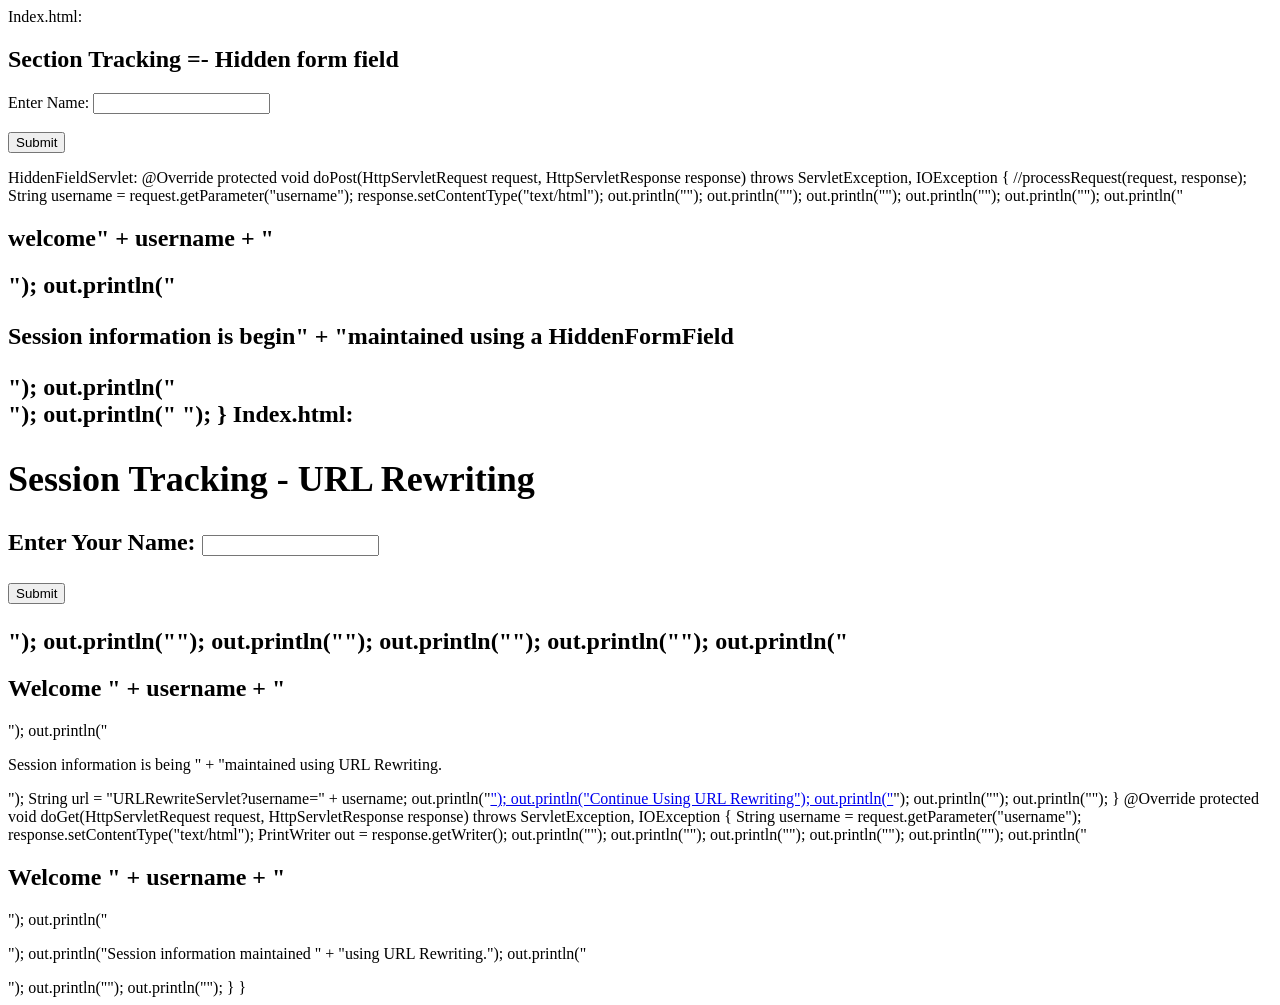
<file: EX7.html>
Index.html: 
<!DOCTTYPE html> 
<html> 
    <head> 
        <title>Hidden form Field </title> 
    </head> 
    <body> 
        <h2>Section Tracking =- Hidden form field </h2> 
        <form action="HiddenFieldServlet" method="post"> 
        Enter Name: 
        <input type="text" name="username" required> 
        <br><br> 
        <input type="submit" value="Submit"> 
        </form> 
    </body> 
</html> 
 
HiddenFieldServlet: 
@Override 
    protected void doPost(HttpServletRequest request, HttpServletResponse response) 
            throws ServletException, IOException { 
        //processRequest(request, response); 
        String username = request.getParameter("username"); 
        response.setContentType("text/html"); 
        out.println("<hmtl>"); 
        out.println("<head>"); 
        out.println("<title>Hidden Form Feild </title>"); 
        out.println("</head>"); 
        out.println("<body>"); 
        out.println("<h2>welcome" + username + "<h2>"); 
        out.println("<p>Session information is begin" + "maintained using a 
HiddenFormField</p>"); 
        out.println("<form action='HiddenFeildServlet' " + "method= 'post'>"); 
        out.println("<input type='hidden' + name='username'  + value'"+ username + "'> "); 
         
    } 
 Index.html: 
<!DOCTYPE html> 
<html> 
<head> 
<title>URL Rewriting</title> 
</head> 
<body> 
<h2>Session Tracking - URL Rewriting</h2> 
<form action="URLRewriteServlet" method="post"> 
Enter Your Name: 
<input type="text" name="username" required> 
<br><br> 
<input type="submit" value="Submit"> 
</form> 
</body> 
</html 
URLRewriteServlet.java 
@Override 
protected void doPost(HttpServletRequest request, 
HttpServletResponse response) 
throws ServletException, IOException { 
String username = request.getParameter("username"); 
response.setContentType("text/html"); 
PrintWriter out = response.getWriter(); 
out.println("<html>"); 
out.println("<head>"); 
out.println("<title>URL Rewriting</title>"); 
out.println("</head>"); 
out.println("<body>"); 
out.println("<h2>Welcome " + username + "</h2>"); 
out.println("<p>Session information is being " + "maintained using URL Rewriting.</p>"); 
String url = "URLRewriteServlet?username=" + username; 
out.println("<a href='" + url + "'>"); 
out.println("Continue Using URL Rewriting"); 
out.println("</a>"); 
out.println("</body>"); 
out.println("</html>"); 
} 
@Override 
protected void doGet(HttpServletRequest request, 
HttpServletResponse response) 
throws ServletException, IOException { 
String username = request.getParameter("username"); 
response.setContentType("text/html"); 
PrintWriter out = response.getWriter(); 
out.println("<html>"); 
out.println("<head>"); 
out.println("<title>URL Rewriting</title>"); 
out.println("</head>"); 
out.println("<body>"); 
out.println("<h2>Welcome " + username + "</h2>"); 
out.println("<p>"); 
out.println("Session information maintained " + "using URL Rewriting."); 
out.println("</p>"); 
out.println("</body>"); 
out.println("</html>"); 
} 
}
</file>
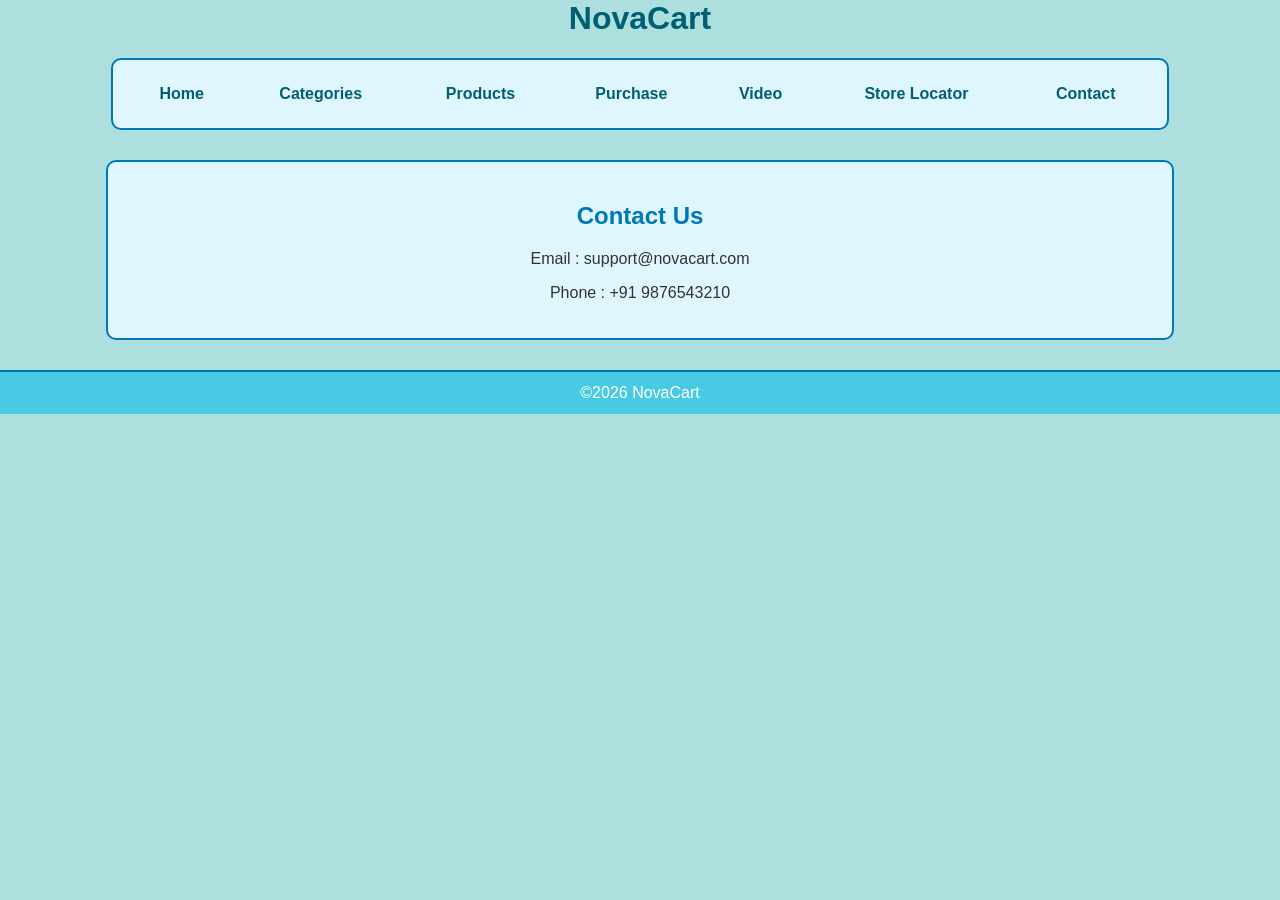
<file: IP_EX3/contact.html>
<head>
<meta charset="UTF-8">
<title>NovaCart</title>
<link rel="stylesheet" href="style.css">
</head>
<body>
    <h1>NovaCart</h1>
<nav>

<table width="100%" border="0" cellpadding="8">
<tr>
<td><a href="index.html">Home</a></td>
<td><a href="categories.html">Categories</a></td>
<td><a href="products.html">Products</a></td>
<td><a href="purchase.html">Purchase</a></td>
<td><a href="video.html">Video</a></td>
<td><a href="location.html">Store Locator</a></td>
<td><a href="contact.html">Contact</a></td>
</tr>
</table>
</nav>
<section>
<h2>Contact Us</h2>
<p>Email : support@novacart.com</p>
<p>Phone : +91 9876543210</p>
</section>
<footer>
©2026 NovaCart
</footer>
</body>
</file>
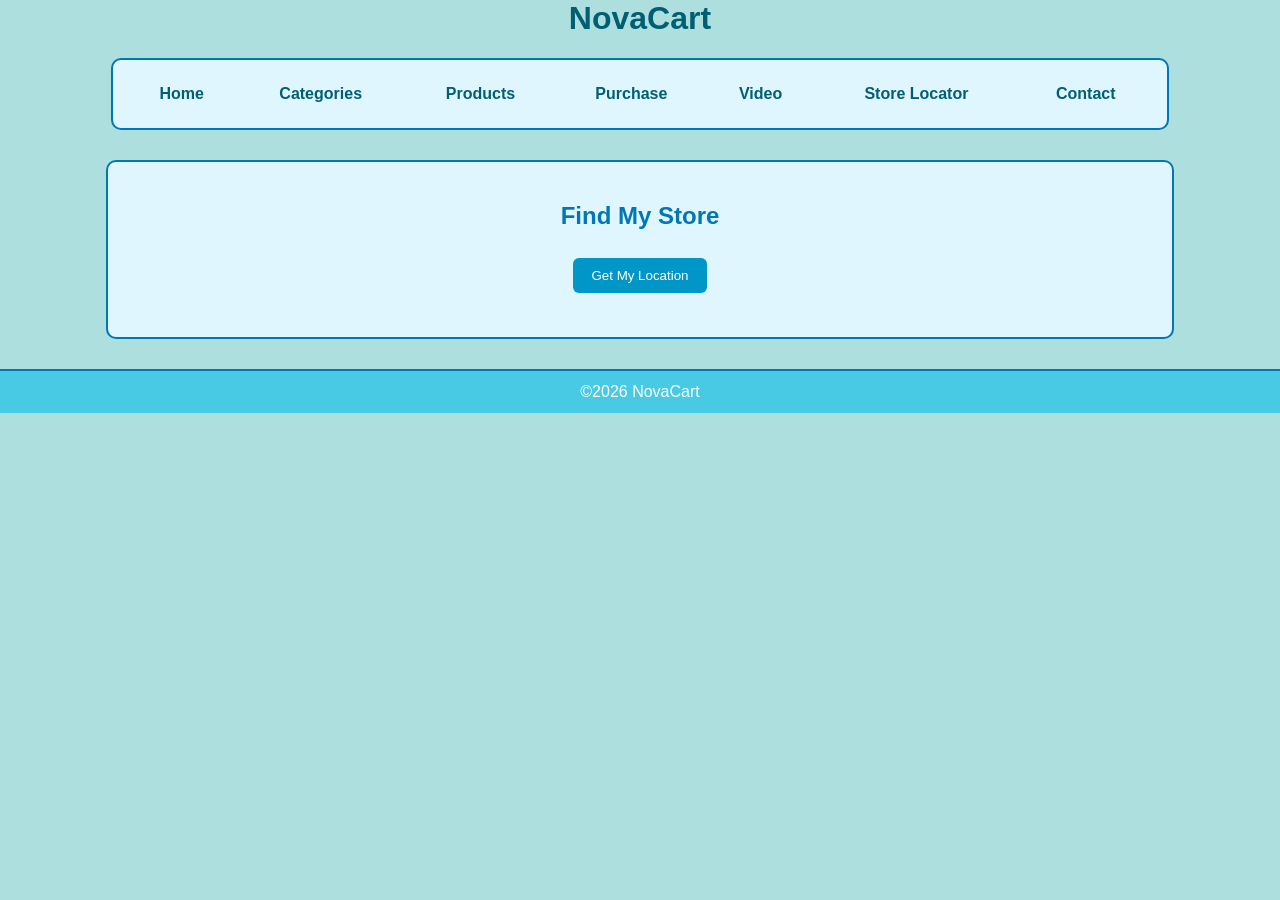
<file: IP_EX3/location.html>
<head>
<meta charset="UTF-8">
<title>NovaCart</title>
<link rel="stylesheet" href="style.css">
</head>
<body>
    <h1>NovaCart</h1>
<nav>
<table width="100%" border="0" cellpadding="8">
<tr>
<td><a href="index.html">Home</a></td>
<td><a href="categories.html">Categories</a></td>
<td><a href="products.html">Products</a></td>
<td><a href="purchase.html">Purchase</a></td>
<td><a href="video.html">Video</a></td>
<td><a href="location.html">Store Locator</a></td>
<td><a href="contact.html">Contact</a></td>
</tr>
</table>
</nav>
<section>
<h2>Find My Store</h2>
<button onclick="getLocation()">
Get My Location
</button>
<p id="demo"></p>
<script>
    function getLocation() {

    const x = document.getElementById("demo");

    if (navigator.geolocation) {

        navigator.geolocation.getCurrentPosition(showPosition);

    } else {

        x.innerHTML = "Geolocation is not supported.";

    }
}

function showPosition(position) {

    document.getElementById("demo").innerHTML =
        "Latitude : " + position.coords.latitude +
        "<br>Longitude : " + position.coords.longitude;

}
</script>
</section>
<footer>
©2026 NovaCart
</footer>
</body>
</file>
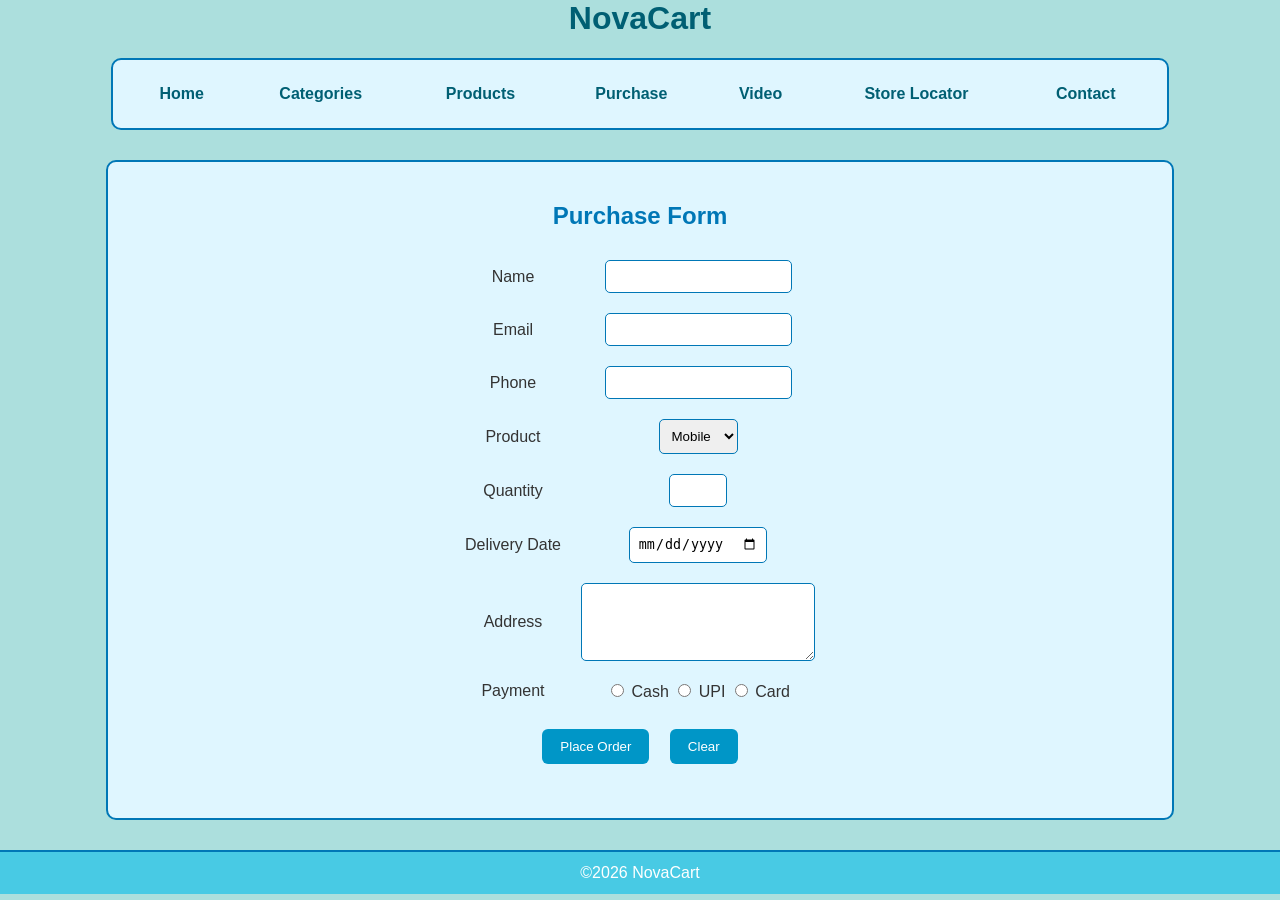
<file: IP_EX3/purchase.html>
<head>
<meta charset="UTF-8">
<title>NovaCart</title>
<link rel="stylesheet" href="style.css">
</head>
<body>
    <h1>NovaCart</h1>
<nav>
<table width="100%" border="0" cellpadding="8">
<tr>
<td><a href="index.html">Home</a></td>
<td><a href="categories.html">Categories</a></td>
<td><a href="products.html">Products</a></td>
<td><a href="purchase.html">Purchase</a></td>
<td><a href="video.html">Video</a></td>
<td><a href="location.html">Store Locator</a></td>
<td><a href="contact.html">Contact</a></td>
</tr>
</table>
</nav>
<section>
<h2>Purchase Form</h2>
<form>
    <table cellpadding="5" border="0">
        <tr>
            <td >Name</td>
            <td ><input type="text" required></td>
        </tr>
        <tr>
            <td >Email</td>
            <td ><input type="email" required></td>
        </tr>
        <tr>
            <td >Phone</td>
            <td ><input type="tel"></td>
        </tr>
        <tr>
            <td >Product</td>
            <td >
                <select>
                    <option>Mobile</option>
                    <option>Laptop</option>
                    <option>Watch</option>
                </select>
            </td>
        </tr>
        <tr>
            <td >Quantity</td>
            <td ><input type="number" min="1" max="10"></td>
        </tr>
        <tr>
            <td >Delivery Date</td>
            <td ><input type="date"></td>
        </tr>
    
        <tr>
            <td >Address</td>
            <td ><textarea rows="4" cols="25"></textarea></td>
        </tr>
        <tr>
            <td >Payment</td>
            <td >
                <input type="radio" name="pay"> Cash
                <input type="radio" name="pay"> UPI
                <input type="radio" name="pay"> Card
            </td>
        </tr>
        <tr>
            <td colspan="2" >
                <input type="submit" value="Place Order">
                <input type="reset" value="Clear">
            </td>
        </tr>
    </table>
</form>
</section>
<footer>
©2026 NovaCart
</footer>
</body>
</file>
<file: IP_EX3/style.css>
body{
    font-family: Arial, sans-serif;
    background-color:#ACDFDD;
    color:#333;
    margin:0;
    text-align:center;
}

/* Heading */
h1{
    color:#005f73;
}

h2{
    color:#0077b6;
}

/* Navigation */
nav{
    margin:20px auto;
    width:80%;
    border:2px solid #0077b6;
    padding:15px;
    border-radius:10px;
    background:#dff6ff;
}

nav table{
    margin:0 auto;
}

nav td{
    padding:10px;
}

/* Links */
a{
    text-decoration:none;
    color:#005f73;
    font-weight:bold;
}

a:hover{
    color:#023047;
}

/* Sections */
section{
    width:80%;
    margin:30px auto;
    border:2px solid #0077b6;
    padding:20px;
    border-radius:10px;
    background:#dff6ff;
    clear:both;
}

/* Tables */
table{
    border-collapse:collapse;
    margin:0 auto;
}

td{
    padding:10px;
    text-align:center;
}

/* Images */
img{
    border-radius:10px;
    margin:10px;
}

/* Video */
video{
    border-radius:10px;
}

/* Buttons */
button,
input[type="submit"],
input[type="reset"]{

    background:#0096c7;
    color:white;
    border:none;
    padding:10px 18px;
    border-radius:6px;
    cursor:pointer;
    margin:8px;
}

button:hover,
input[type="submit"]:hover,
input[type="reset"]:hover{
    background:#005f73;
}

/* Input Fields */
input,
select,
textarea{

    padding:8px;
    border-radius:5px;
    border:1px solid #0077b6;
}

/* Footer */
footer{

    background:#48cae4;
    color:white;
    padding:12px;
    margin-top:30px;
    border-top:2px solid #0077b6;
}
</file>
